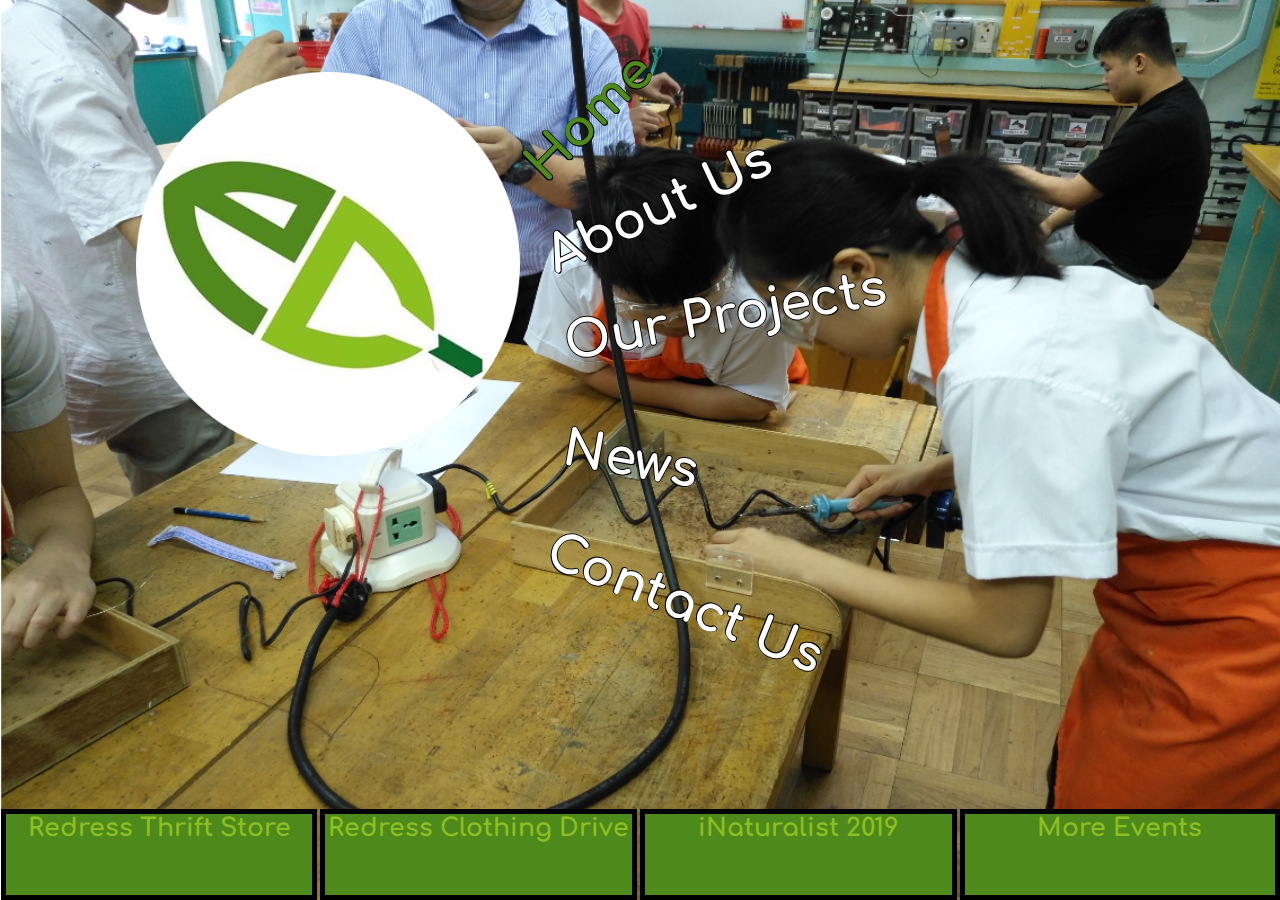
<file: index.html>
<!DOCTYPE html>
<html>
<head>
<link rel="stylesheet" type="text/css" href="style.css">
<script type="text/javascript" src="script.js"></script>
<link href="https://fonts.googleapis.com/css?family=Comfortaa&display=swap" rel="stylesheet">
</head>
<body onload="startSlideShow()">
<img id="enconLogo" src="pictures/encon logo.png">
<a href="index.html" class= "homePageText" id="home">Home</a><!--left: 40%; top: 10%; -->
<a href="aboutus.html" class= "homePageText" id="aboutus" onmouseover="changeColourAbout()" onmouseout="changeWhiteAbout()">About Us</a><!--left: 42%; top: 20%; -->
<a href="ourprojects.html" class= "homePageText" id="ourprojects" onmouseover="changeColourProjects()" onmouseout="changeWhiteProjects()">Our Projects</a><!--left: 44%; top: 32%; -->
<a href="news.html" class= "homePageText" id="news" onmouseover="changeColourNews()" onmouseout="changeWhiteNews()">News</a><!--left: 44%; top: 48%; -->
<a href="contactus.html" class= "homePageText" id="contactus" onmouseover="changeColourContact()" onmouseout="changeWhiteContact()">Contact Us</a><!--left: 42%; top: 64%; -->
<img id="backgroundHome" src="pictures/1.PNG">
<div>
<a href="event3.html" class= "homePageText eventText" id="event1">Redress Thrift Store</a></div>
<div>
<a href="event2.html" class= "homePageText eventText" id="event2">Redress Clothing Drive</a></div>
<div>
<a href="event1.html" class= "homePageText eventText" id="event3">iNaturalist 2019</a></div>
<div>
<a href="events.html" class= "homePageText eventText" id="moreevents">More Events</a></div>
</body>
</html>
</file>
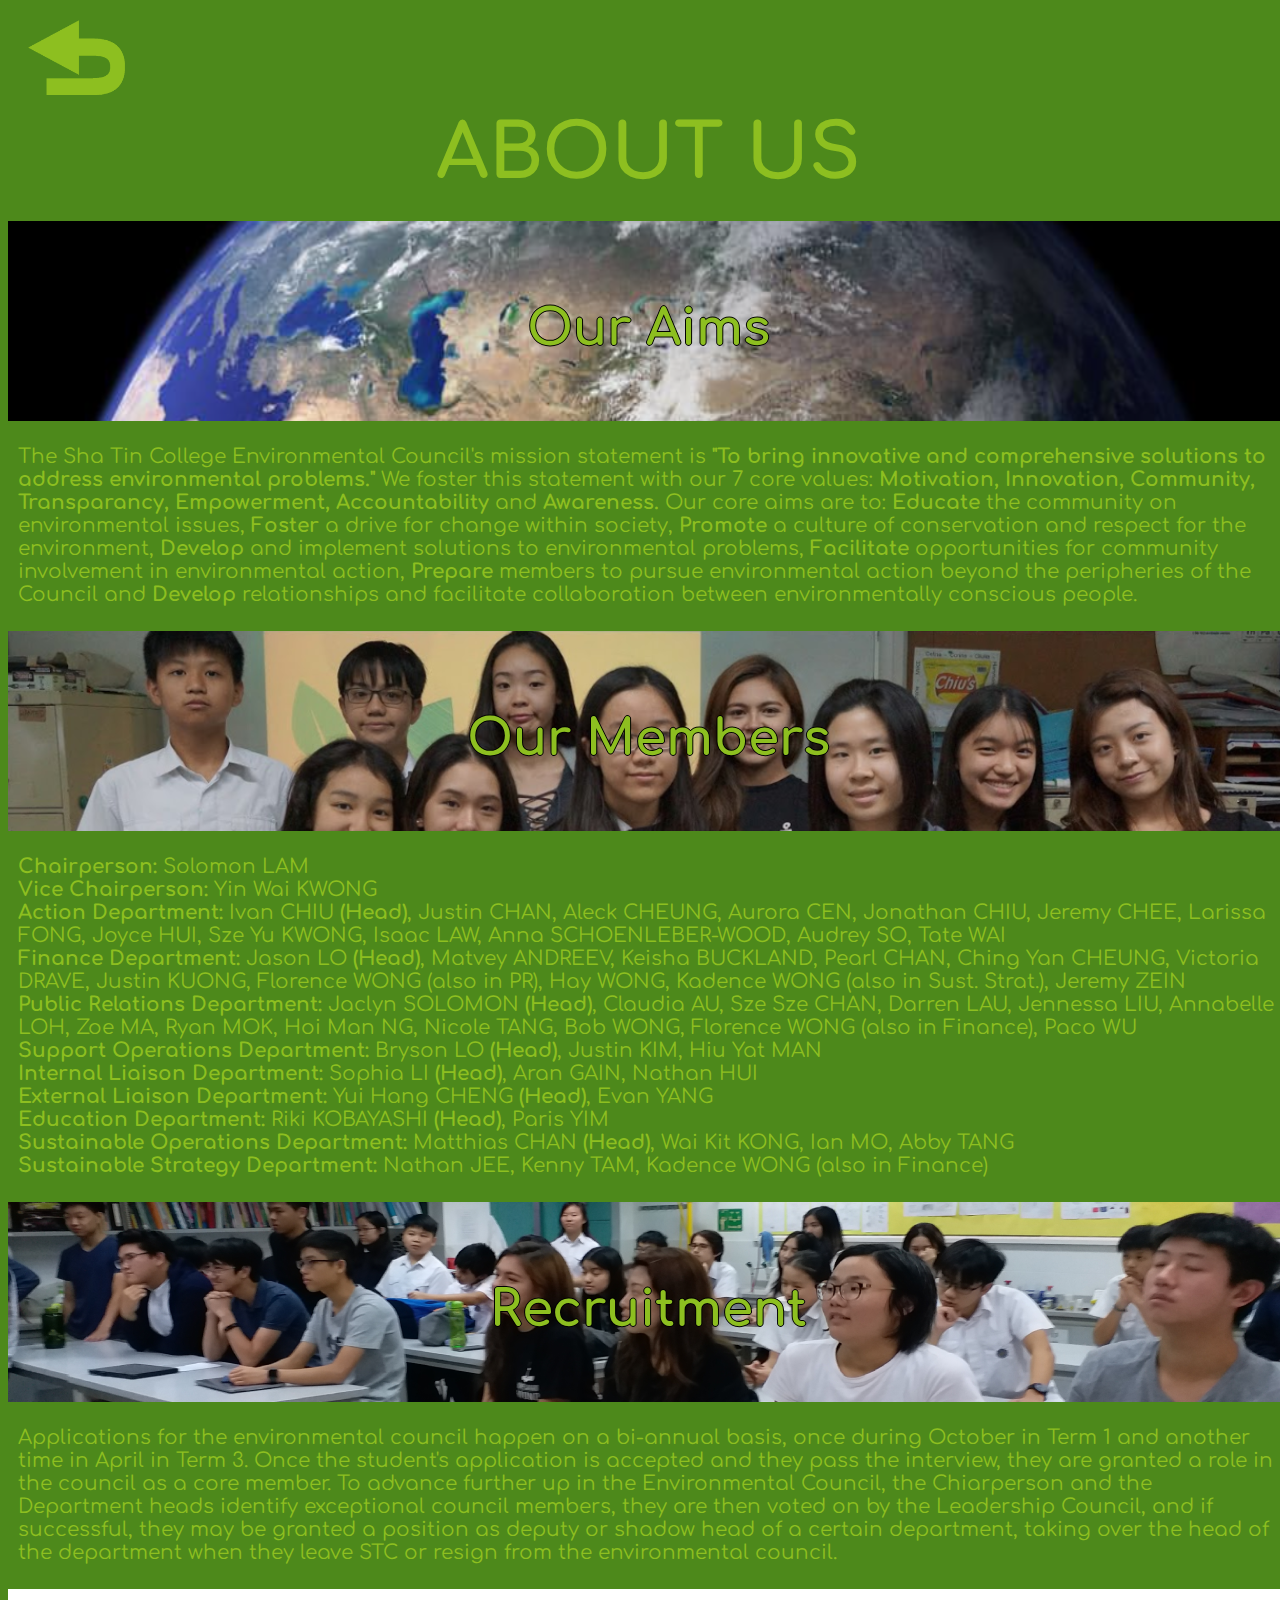
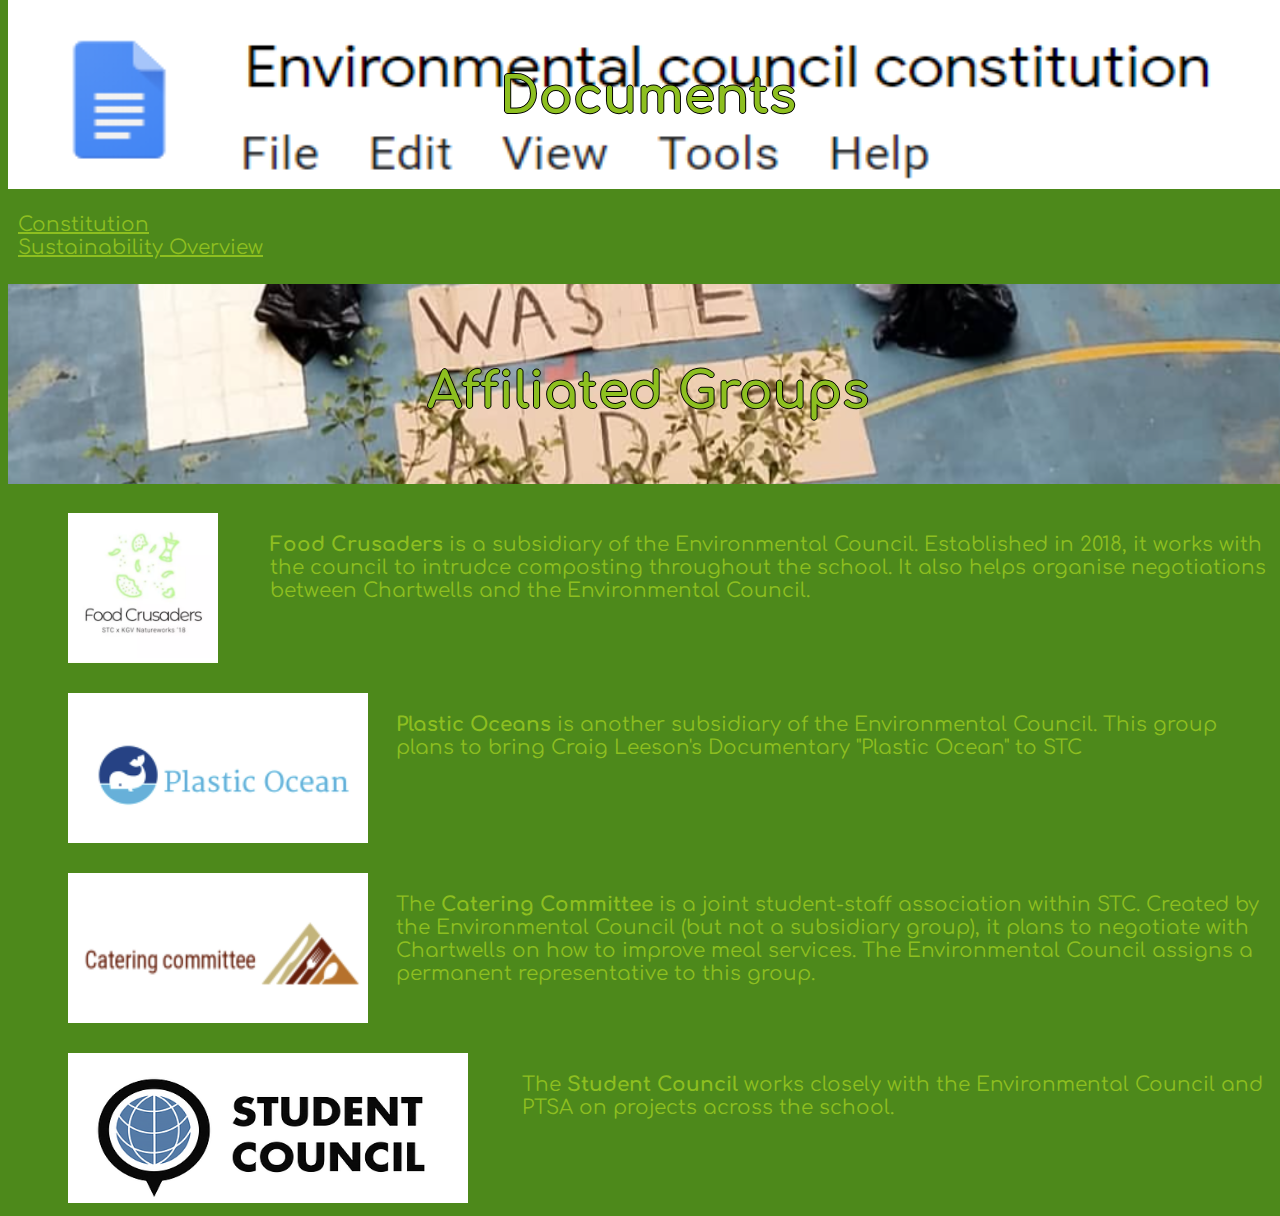
<file: aboutus.html>
<!DOCTYPE html>
<html>
<head>
<link rel="stylesheet" type="text/css" href="style.css">
<script type="text/javascript" src="script.js"></script>
<link href="https://fonts.googleapis.com/css?family=Comfortaa&display=swap" rel="stylesheet">
</head>
<body class="bodycontent">
<a href="index.html"><img src="pictures/back button.png" class="backbutton"></a>
<h2 id="aboutustitle">ABOUT US</h2>
<div class="subtopic">
<div class="longgrey">
<h2 class="subheading">Our Aims<h2>
</div>
<img class="topic-images" src="pictures/our aims.PNG">
<div class="paragraph">
<p>The Sha Tin College Environmental Council's mission statement is <span class="boldtext">"To bring innovative and comprehensive solutions to address 
environmental problems."</span> We foster this statement with our 7 core values: <span class="boldtext">Motivation, Innovation, Community, Transparancy, 
Empowerment, Accountability</span> and <span class="boldtext">Awareness.</span> Our core aims are to: <span class="boldtext">Educate</span> the community 
on environmental issues, <span class="boldtext">Foster</span> a drive for change within society, <span class="boldtext">Promote</span> a culture of 
conservation and respect for the environment, <span class="boldtext">Develop</span> and implement solutions to environmental problems, <span class=
"boldtext">Facilitate</span> opportunities for community involvement in environmental action, <span class="boldtext">Prepare</span> members to pursue 
environmental action beyond the peripheries of the Council and <span class="boldtext">Develop</span> relationships and facilitate collaboration between 
environmentally conscious people.</p>
</div>
</div>
<div class="subtopic">
<div class="longgrey">
<h2 class="subheading">Our Members<h2>
</div>
<img class="topic-images" src="pictures/our members.PNG">
<div class="paragraph">
<p><span class="boldtext">Chairperson: </span>Solomon LAM <br> <span class="boldtext">Vice Chairperson: </span>Yin Wai KWONG <br> 
<span class="boldtext">Action Department: </span>Ivan CHIU <span class="boldtext">(Head)</span>, Justin CHAN, Aleck CHEUNG, 
Aurora CEN, Jonathan CHIU, Jeremy CHEE, Larissa FONG, Joyce HUI, Sze Yu KWONG, Isaac LAW, Anna SCHOENLEBER-WOOD, Audrey SO, 
Tate WAI <br><span class="boldtext">Finance Department: </span>Jason LO <span class="boldtext">(Head)</span>, Matvey ANDREEV, 
Keisha BUCKLAND, Pearl CHAN, Ching Yan CHEUNG, Victoria DRAVE, Justin KUONG, Florence WONG (also in PR), Hay WONG, Kadence WONG 
(also in Sust. Strat.), Jeremy ZEIN <br><span class="boldtext">Public Relations Department: </span>Jaclyn SOLOMON <span class=
"boldtext">(Head)</span>, Claudia AU, Sze Sze CHAN, Darren LAU, Jennessa LIU, Annabelle LOH, Zoe MA, Ryan MOK, Hoi Man NG, Nicole 
TANG, Bob WONG, Florence WONG (also in Finance), Paco WU <br><span class="boldtext">Support Operations Department: </span>Bryson LO 
<span class="boldtext">(Head)</span>, Justin KIM, Hiu Yat MAN <br> <span class="boldtext">Internal Liaison Department: </span>Sophia 
LI <span class="boldtext">(Head)</span>, Aran GAIN, Nathan HUI<br><span class="boldtext">External Liaison Department: </span>Yui Hang 
CHENG <span class="boldtext">(Head)</span>, Evan YANG<br> <span class="boldtext">Education Department: </span>Riki KOBAYASHI <span 
class="boldtext">(Head)</span>, Paris YIM <br><span class="boldtext">Sustainable Operations Department: </span>Matthias CHAN <span 
class="boldtext">(Head)</span>, Wai Kit KONG, Ian MO, Abby TANG <br><span class="boldtext">Sustainable Strategy Department: 
</span>Nathan JEE, Kenny TAM, Kadence WONG (also in Finance)</p>
</div>
</div>
<div class="subtopic">
<div class="longgrey">
<h2 class="subheading">Recruitment<h2>
</div>
<img class="topic-images" src="pictures/recruitment.PNG">
<div class="paragraph">
<p>Applications for the environmental council happen on a bi-annual basis, once during October in Term 1 and another time in 
April in Term 3. Once the student's application is accepted and they pass the interview, they are granted a role in the council 
as a core member. To advance further up in the Environmental Council, the Chiarperson and the Department heads identify exceptional 
council members, they are then voted on by the Leadership Council, and if successful, they may be granted a position as deputy or 
shadow head of a certain department, taking over the head of the department when they leave STC or resign from the environmental council.</p>
</div>
</div>
<div class="subtopic">
<div class="longgrey">
<h2 class="subheading">Documents<h2>
</div>
<img class="topic-images" src="pictures/documents.PNG">
<div class="paragraph">
<p><a class="documents" href="https://docs.google.com/document/d/1_l8U1EK9hC_LSMe2QvgYOml_RHN1maYr6Y65cwncTGA/edit?usp=sharing">
Constitution</a> <br><a class="documents" href="https://docs.google.com/document/d/1ug52jFMkjduqkv61yTWIULSNzvJX1t6smZjAti8_5iE/edit?usp=sharing">
Sustainability Overview</a></p>
</div>
</div>
</div>
</div>
<div class="subtopic">
<div class="longgrey">
<h2 class="subheading">Affiliated Groups<h2>
</div>
<img class="topic-images" src="pictures/affiliated groups.PNG">
<div class="paragraph">
<div class="affgroup">
<p id="fctext"><span class="boldtext">Food Crusaders</span> is a subsidiary of the Environmental Council. Established in 2018, it works with the 
council to intrudce composting throughout the school. It also helps organise negotiations between Chartwells and the Environmental Council.</p>
<img id="foodcrusaders" src="pictures/food crusaders.PNG"/>
</div>
<div class="affgroup">
<p id="potext"><span class="boldtext">Plastic Oceans</span> is another subsidiary of the Environmental Council. This group plans to bring Craig
Leeson's Documentary "Plastic Ocean" to STC</p>
<img id="plasticocean" src="pictures/plastic ocean.PNG"/>
</div>
<div class="affgroup">
<p id="cctext">The <span class="boldtext">Catering Committee</span> is a joint student-staff association within STC. Created by the Environmental 
Council (but not a subsidiary group), it plans to negotiate with Chartwells on how to improve meal services. The Environmental Council assigns a 
permanent representative to this group.</p>
<img id="cateringcommittee" src="pictures/catering committee.PNG"/>
</div>
<div class="affgroup">
<p id="sctext">The <span class="boldtext">Student Council</span> works closely with the Environmental Council and PTSA on projects across the school.</p>
<img id="studentcouncil" src="pictures/student council.PNG"/>
</div>
</div>
</div>
</body>
</html>
</file>
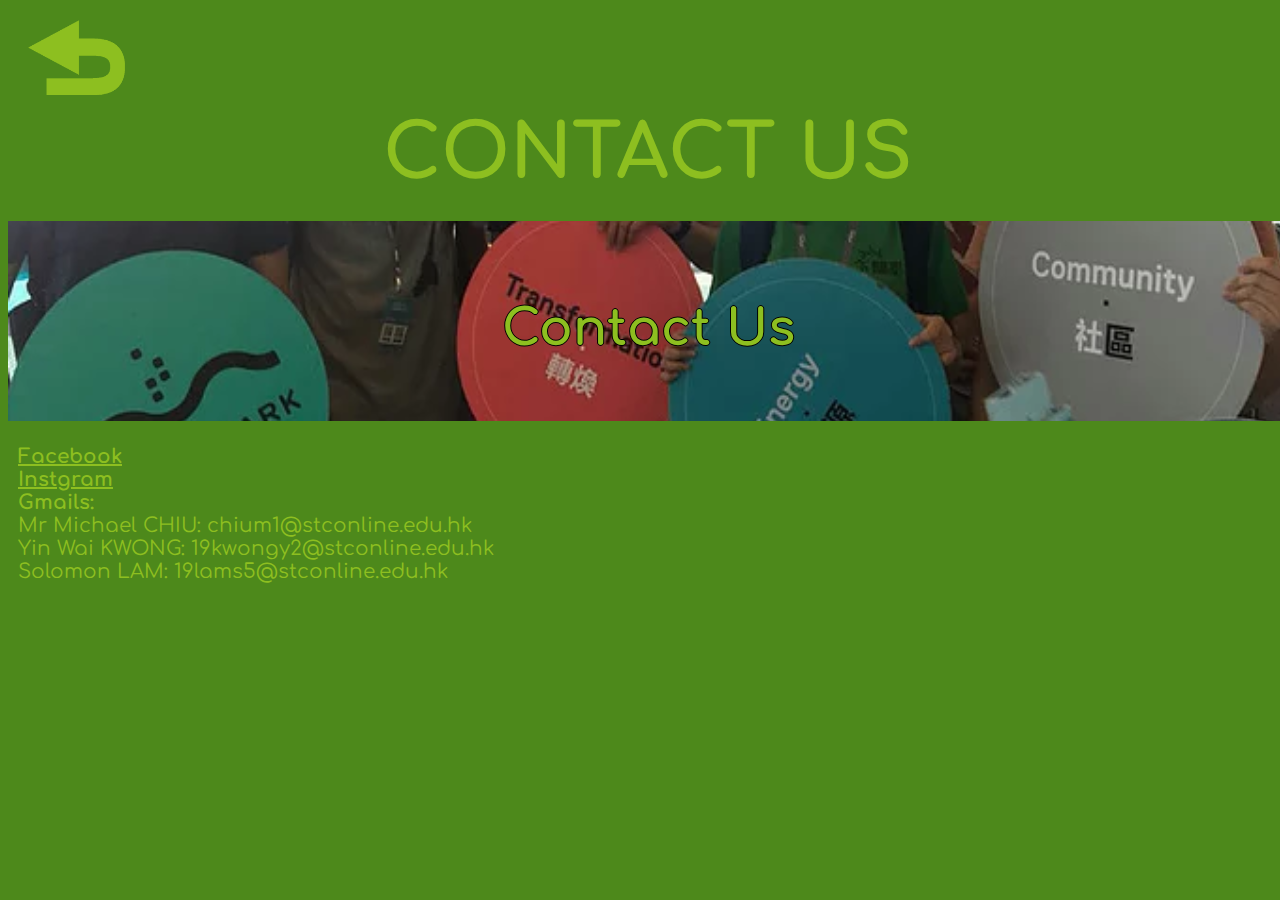
<file: contactus.html>
<!DOCTYPE html>
<html>
<head>
<link rel="stylesheet" type="text/css" href="style.css">
<script type="text/javascript" src="script.js"></script>
<link href="https://fonts.googleapis.com/css?family=Comfortaa&display=swap" rel="stylesheet">
</head>
<body class="bodycontent">
<a href="index.html"><img src="pictures/back button.png" class="backbutton"></a>
<h2 id="aboutustitle">CONTACT US</h2>
<div class="subtopic">
<div class="longgrey">
<h2 class="subheading">Contact Us<h2>
</div>
<img class="topic-images" src="pictures/contact us.PNG">
<div class="paragraph">
<p><span class="boldtext"><a class="documents" href="https://www.facebook.com/stcenvironmentalcouncil/">
Facebook</a><br><a class="documents" href="https://www.instagram.com/stcenvironmentalcouncil/?hl=en">
Instgram</a><br>Gmails:</span><br>Mr Michael CHIU: chium1@stconline.edu.hk <br> Yin Wai KWONG: 
19kwongy2@stconline.edu.hk <br> Solomon LAM: 19lams5@stconline.edu.hk </p>
</div>
</div>
</body>
</html>
</file>
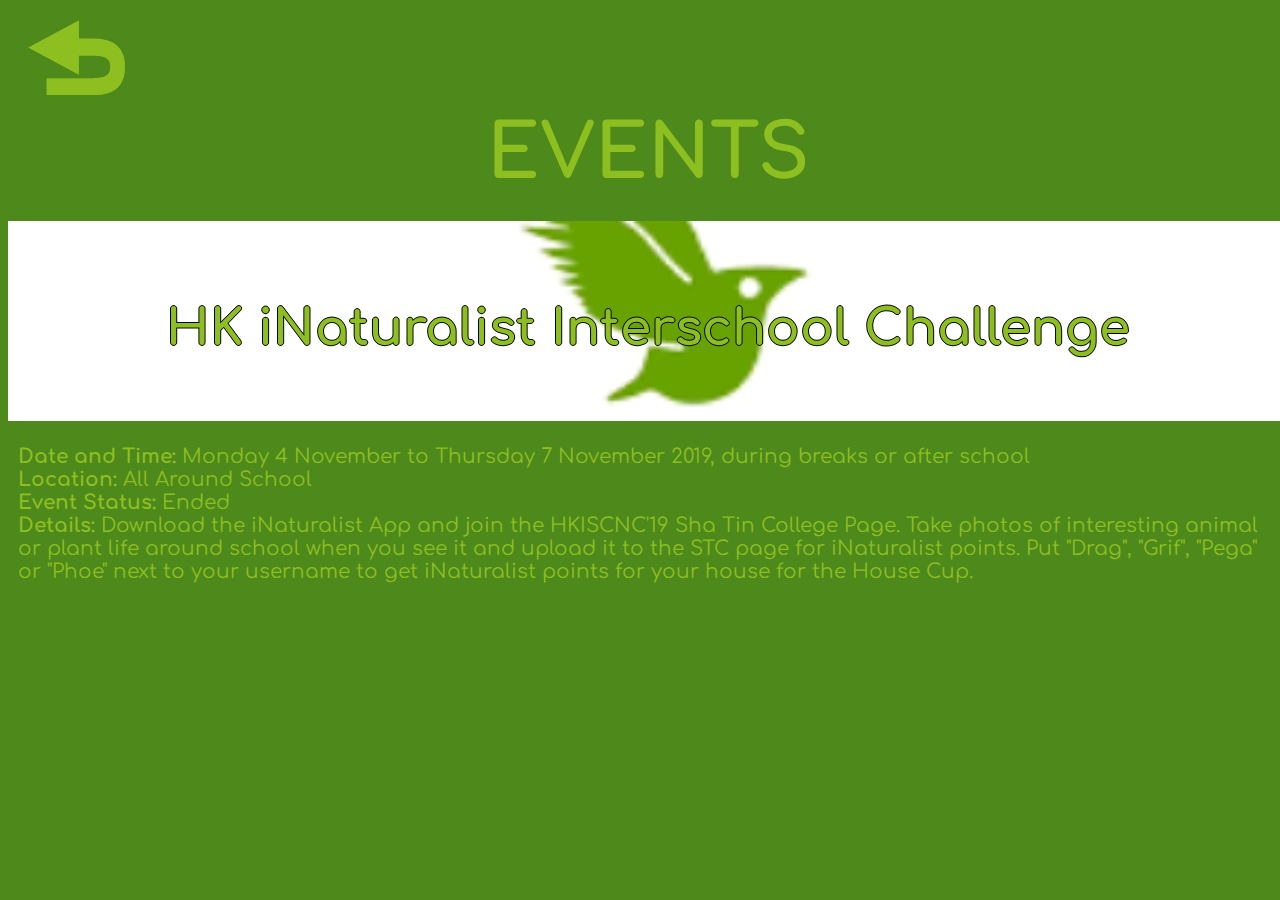
<file: event1.html>
<!DOCTYPE html>
<html>
<head>
<link rel="stylesheet" type="text/css" href="style.css">
<script type="text/javascript" src="script.js"></script>
<link href="https://fonts.googleapis.com/css?family=Comfortaa&display=swap" rel="stylesheet">
</head>
<body class="bodycontent">
<a href="events.html"><img src="pictures/back button.png" class="backbutton"></a>
<h2 id="aboutustitle">EVENTS</h2>
<div class="subtopic">
<div class="longgrey">
<h2 class="subheading">HK iNaturalist Interschool Challenge<h2>
</div>
<img class="topic-images" src="pictures/inaturalist header.PNG">
<div class="paragraph">
<p><span class="boldtext">Date and Time:</span> Monday 4 November to Thursday 7 November 2019, during breaks or after school<br>
<span class="boldtext">Location:</span> All Around School<br>
<span class="boldtext">Event Status:</span> Ended<br>
<span class="boldtext">Details:</span> Download the iNaturalist App and join the HKISCNC'19 Sha Tin College Page. Take photos of interesting animal 
or plant life around school when you see it and upload it to the STC page for iNaturalist points. Put "Drag", "Grif", "Pega" or "Phoe" next to your 
username to get iNaturalist points for your house for the House Cup.</p>
</div>
</div>
</body>
</html>
</file>
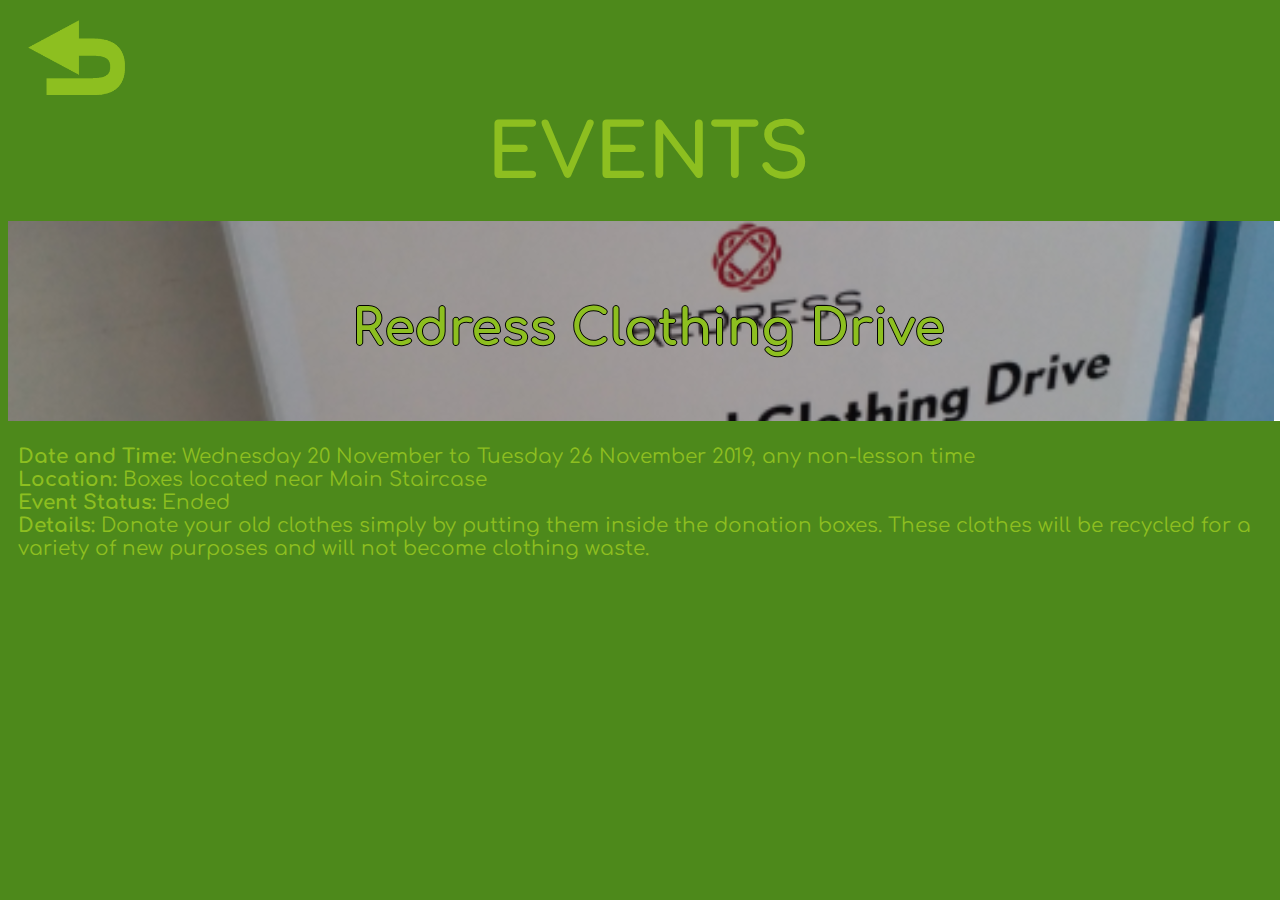
<file: event2.html>
<!DOCTYPE html>
<html>
<head>
<link rel="stylesheet" type="text/css" href="style.css">
<script type="text/javascript" src="script.js"></script>
<link href="https://fonts.googleapis.com/css?family=Comfortaa&display=swap" rel="stylesheet">
</head>
<body class="bodycontent">
<a href="events.html"><img src="pictures/back button.png" class="backbutton"></a>
<h2 id="aboutustitle">EVENTS</h2>
<div class="subtopic">
<div class="longgrey">
<h2 class="subheading">Redress Clothing Drive<h2>
</div>
<img class="topic-images" src="pictures/redress header.PNG">
<div class="paragraph">
<p><span class="boldtext">Date and Time:</span> Wednesday 20 November to Tuesday 26 November 2019, any non-lesson time<br>
<span class="boldtext">Location:</span> Boxes located near Main Staircase<br>
<span class="boldtext">Event Status:</span> Ended<br>
<span class="boldtext">Details:</span> Donate your old clothes simply by putting them inside the donation boxes. These clothes will be recycled for 
a variety of new purposes and will not become clothing waste.</p>
</div>
</div>
</body>
</html>
</file>
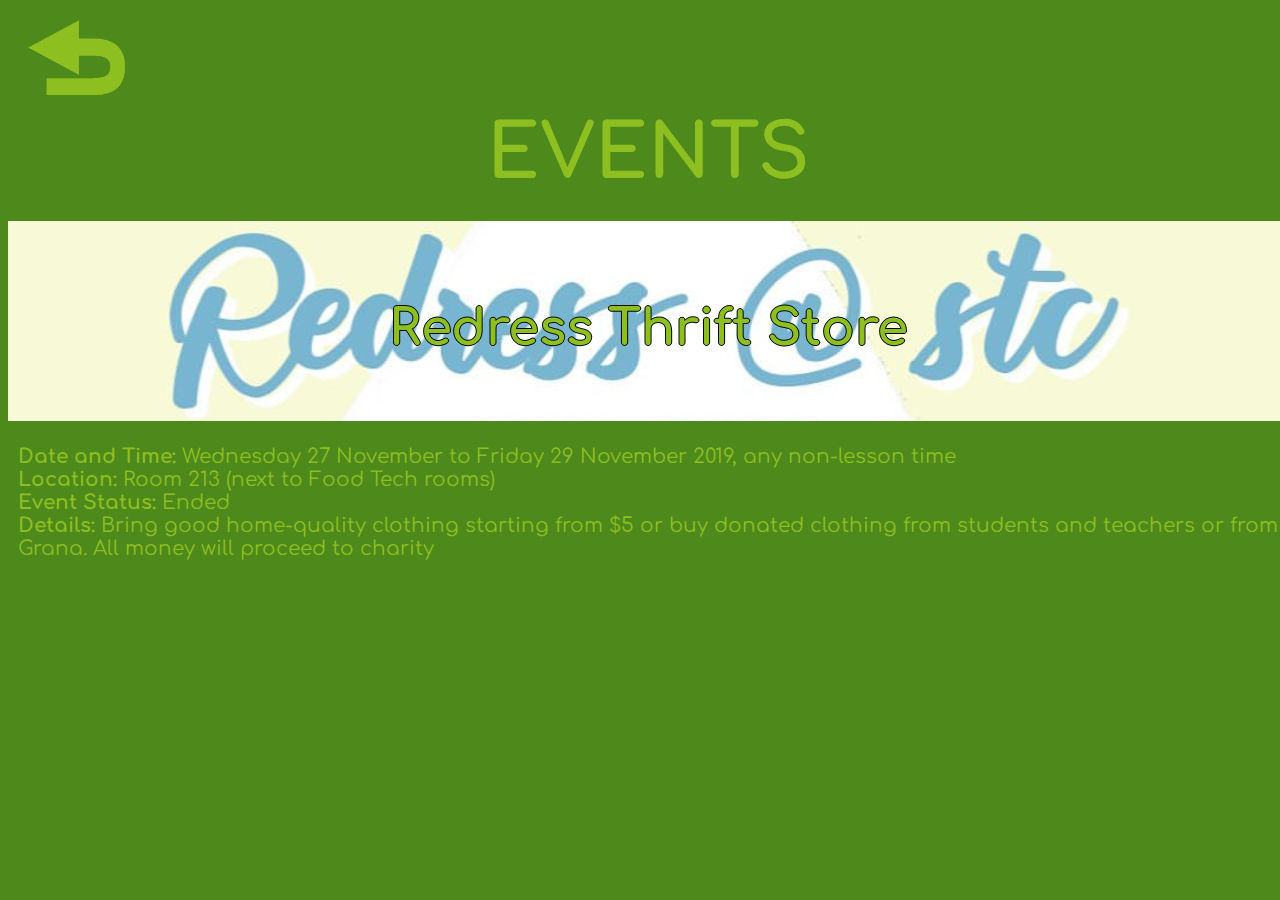
<file: event3.html>
<!DOCTYPE html>
<html>
<head>
<link rel="stylesheet" type="text/css" href="style.css">
<script type="text/javascript" src="script.js"></script>
<link href="https://fonts.googleapis.com/css?family=Comfortaa&display=swap" rel="stylesheet">
</head>
<body class="bodycontent">
<a href="events.html"><img src="pictures/back button.png" class="backbutton"></a>
<h2 id="aboutustitle">EVENTS</h2>
<div class="subtopic">
<div class="longgrey">
<h2 class="subheading">Redress Thrift Store<h2>
</div>
<img class="topic-images" src="pictures/thrift store header.PNG">
<div class="paragraph">
<p><span class="boldtext">Date and Time:</span> Wednesday 27 November to Friday 29 November 2019, any non-lesson time<br>
<span class="boldtext">Location:</span> Room 213 (next to Food Tech rooms)<br>
<span class="boldtext">Event Status:</span> Ended<br>
<span class="boldtext">Details:</span> Bring good home-quality clothing starting from $5 or buy donated clothing from students 
and teachers or from Grana. All money will proceed to charity</p>
</div>
</div>
</body>
</html>
</file>
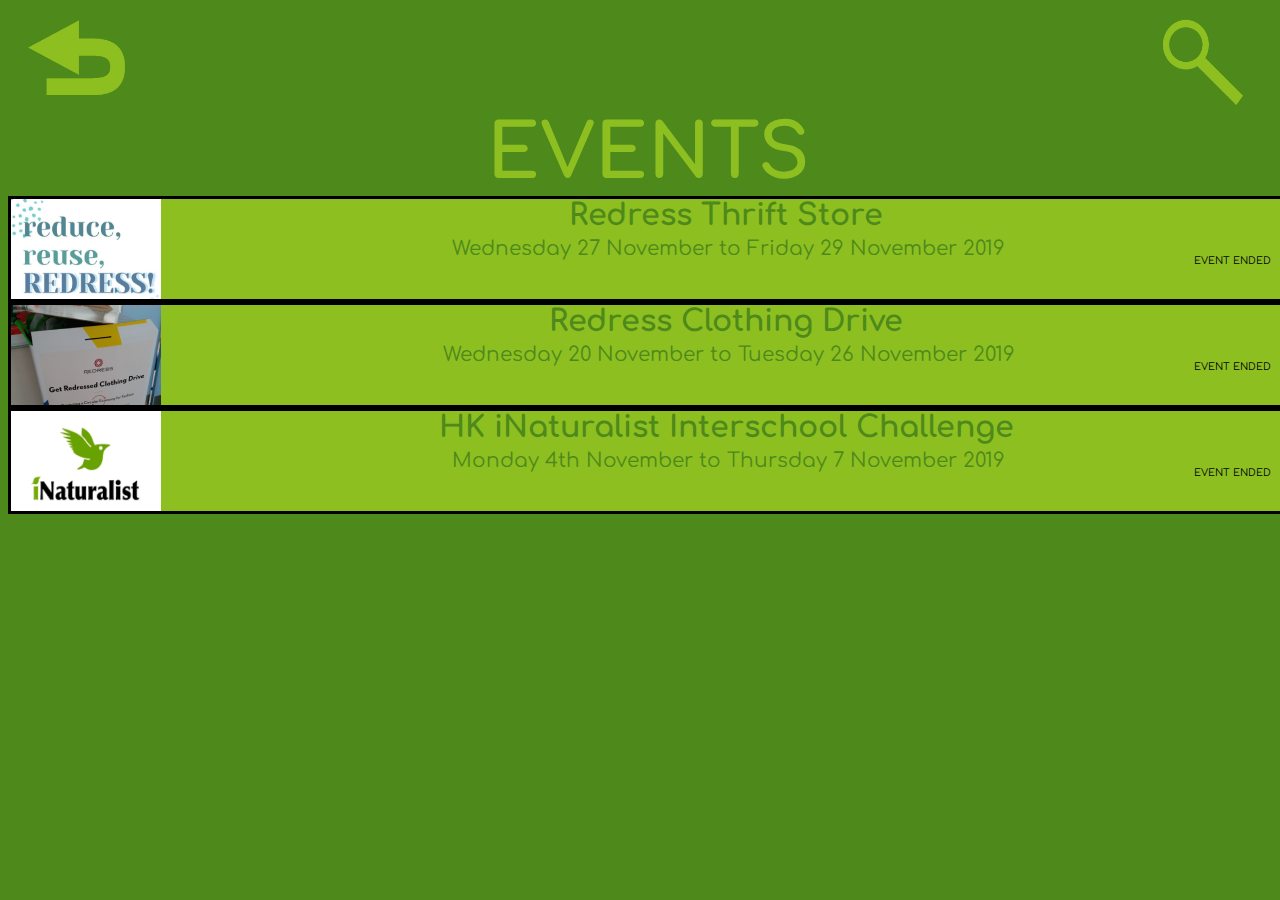
<file: events.html>
<!DOCTYPE html>
<html>
<head>
<link rel="stylesheet" type="text/css" href="style.css">
<script type="text/javascript" src="script.js"></script>
<link href="https://fonts.googleapis.com/css?family=Comfortaa&display=swap" rel="stylesheet">
<script src="https://ajax.googleapis.com/ajax/libs/jquery/3.4.1/jquery.min.js"></script>
<script>
$(document).ready(function(){
  $("#myInputEvents").on("keyup", function() {
    var value = $(this).val().toLowerCase();
    $("#myDIV div").filter(function() {
      $(this).toggle($(this).text().toLowerCase().indexOf(value) > -1)
    });
  });
});
</script>
</head>
<body class="bodycontent" onload="wordswitchEvents()">
<a href="index.html"><img src="pictures/back button.png" class="backbutton"></a>
<button onclick="searchfieldEvents()" class="searchsquare"><img src="pictures/search button.png" class="searchbutton"></button>
<input id="myInputEvents" type="text" placeholder="Search for Event...">
<h2 id="aboutustitle">EVENTS</h2>
<div id="myDIV">
<a href="event3.html" class="linknews">
<div class="newsfront">
<img class="newsthumbnail" src="pictures/thrift store thumbnail.PNG"/>
<h4 class="headline">Redress Thrift Store</h4>
<p class="subheadline eventsub">Wednesday 27 November to Friday 29 November 2019</p>
<p class="date">EVENT ENDED</p>
</div>
</a>
<a href="event2.html" class="linknews">
<div class="newsfront">
<img class="newsthumbnail" src="pictures/redress thumbnail.PNG"/>
<h4 class="headline">Redress Clothing Drive</h4>
<p class="subheadline eventsub">Wednesday 20 November to Tuesday 26 November 2019</p>
<p class="date">EVENT ENDED</p>
</div>
</a>
<a href="event1.html" class="linknews">
<div class="newsfront">
<img class="newsthumbnail" src="pictures/inaturalist thumbnail.PNG"/>
<h4 class="headline">HK iNaturalist Interschool Challenge</h4>
<p class="subheadline eventsub">Monday 4th November to Thursday 7 November 2019</p>
<p class="date">EVENT ENDED</p>
</div>
</a>
</div>
</body>
</html>
</file>
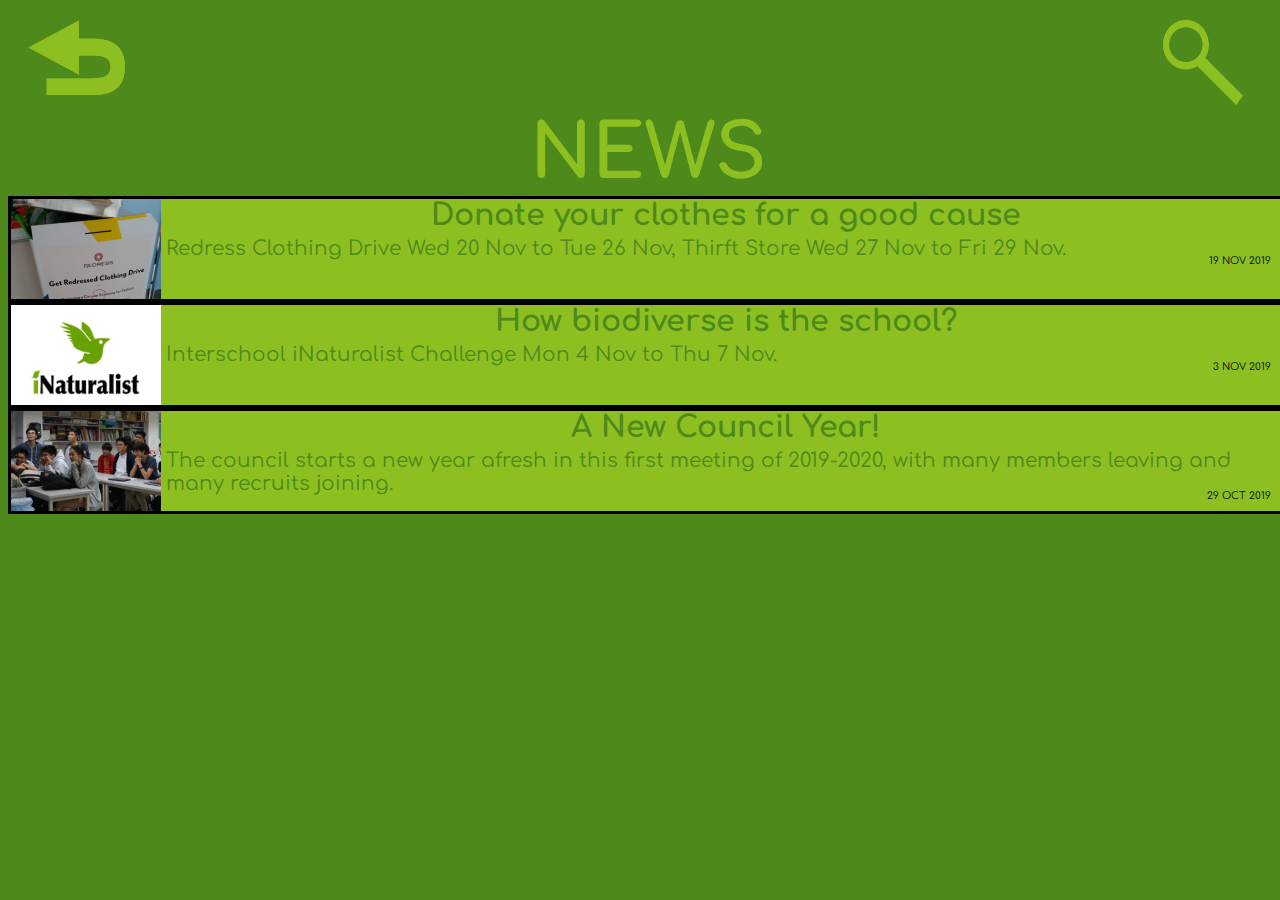
<file: news.html>
<!DOCTYPE html>
<html>
<head>
<link rel="stylesheet" type="text/css" href="style.css">
<script type="text/javascript" src="script.js"></script>
<link href="https://fonts.googleapis.com/css?family=Comfortaa&display=swap" rel="stylesheet">
<script src="https://ajax.googleapis.com/ajax/libs/jquery/3.4.1/jquery.min.js"></script>
<script>
$(document).ready(function(){
  $("#myInputNews").on("keyup", function() {
    var value = $(this).val().toLowerCase();
    $("#myDIV div").filter(function() {
      $(this).toggle($(this).text().toLowerCase().indexOf(value) > -1)
    });
  });
});
</script>
</head>
<body class="bodycontent" onload="wordswitchNews()">
<a href="index.html"><img src="pictures/back button.png" class="backbutton"></a>
<button onclick="searchfieldNews()" class="searchsquare"><img src="pictures/search button.png" class="searchbutton"></button>
<input id="myInputNews" type="text" placeholder="Search for News...">
<h2 id="aboutustitle">NEWS</h2>
<div id="myDIV">
<a href="news3.html" class="linknews">
<div class="newsfront">
<img class="newsthumbnail" src="pictures/redress thumbnail.PNG"/>
<h4 class="headline">Donate your clothes for a good cause</h4>
<p class="subheadline">Redress Clothing Drive Wed 20 Nov to Tue 26 Nov, Thirft Store Wed 27 Nov to Fri 29 Nov.</p>
<p class="date">19 NOV 2019</p>
</div>
</a>
<a href="news2.html" class="linknews">
<div class="newsfront">
<img class="newsthumbnail" src="pictures/inaturalist thumbnail.PNG"/>
<h4 class="headline">How biodiverse is the school?</h4>
<p class="subheadline">Interschool iNaturalist Challenge Mon 4 Nov to Thu 7 Nov.</p>
<p class="date">3 NOV 2019</p>
</div>
</a>
<a href="news1.html" class="linknews">
<div class="newsfront">
<img class="newsthumbnail" src="pictures/29-10-2019 meeting thumbnail.PNG"/>
<h4 class="headline">A New Council Year!</h4>
<p class="subheadline">The council starts a new year afresh in this first meeting of 2019-2020, with many members leaving and many 
recruits joining.</p>
<p class="date">29 OCT 2019</p>
</div>
</a>
</div>
</body>
</html>
</file>
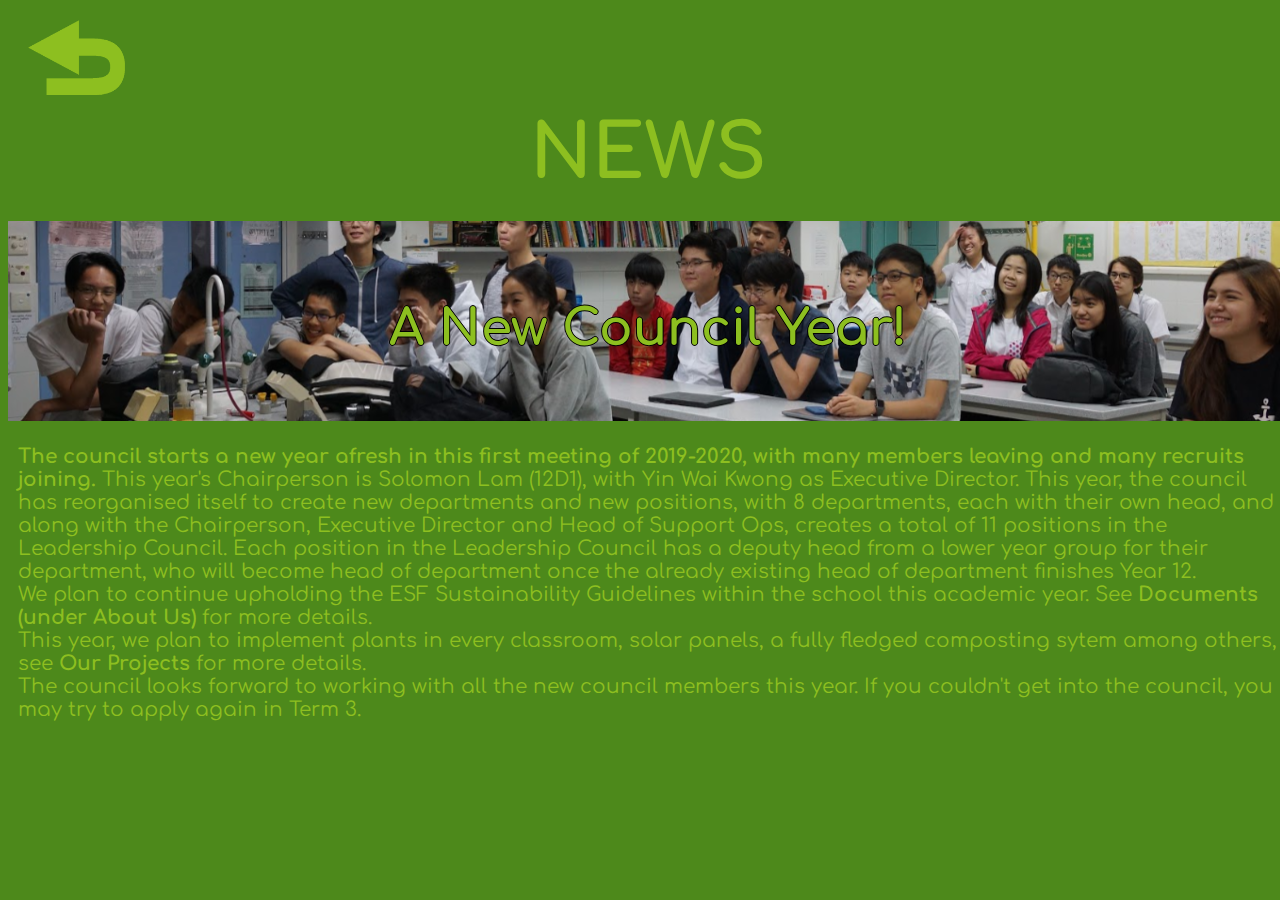
<file: news1.html>
<!DOCTYPE html>
<html>
<head>
<link rel="stylesheet" type="text/css" href="style.css">
<script type="text/javascript" src="script.js"></script>
<link href="https://fonts.googleapis.com/css?family=Comfortaa&display=swap" rel="stylesheet">
</head>
<body class="bodycontent">
<a href="news.html"><img src="pictures/back button.png" class="backbutton"></a>
<h2 id="aboutustitle">NEWS</h2>
<div class="subtopic">
<div class="longgrey">
<h2 class="subheading">A New Council Year!<h2>
</div>
<img class="topic-images" src="pictures/29-10-2019 meeting header.PNG">
<div class="paragraph">
<p><span class="boldtext">The council starts a new year afresh in this first meeting of 2019-2020, with many members leaving and many 
recruits joining.</span> This year's Chairperson is Solomon Lam (12D1), with Yin Wai Kwong as Executive Director. This year, the council 
has reorganised itself to create new departments and new positions, with 8 departments, each with their own head, and along with the 
Chairperson, Executive Director and Head of Support Ops, creates a total of 11 positions in the Leadership Council. Each position in the 
Leadership Council has a deputy head from a lower year group for their department, who will become head of department once the already 
existing head of department finishes Year 12. <br> We plan to continue upholding the ESF Sustainability Guidelines within the school 
this academic year. See <span class="boldtext">Documents (under About Us)</span> for more details. <br> This year, we plan to implement 
plants in every classroom, solar panels, a fully fledged composting sytem among others, see <span class="boldtext">Our Projects </span>
for more details. <br>The council looks forward to working with all the new council members this year. If you couldn't get into the 
council, you may try to apply again in Term 3.</p>
</div>
</div>
</body>
</html>
</file>
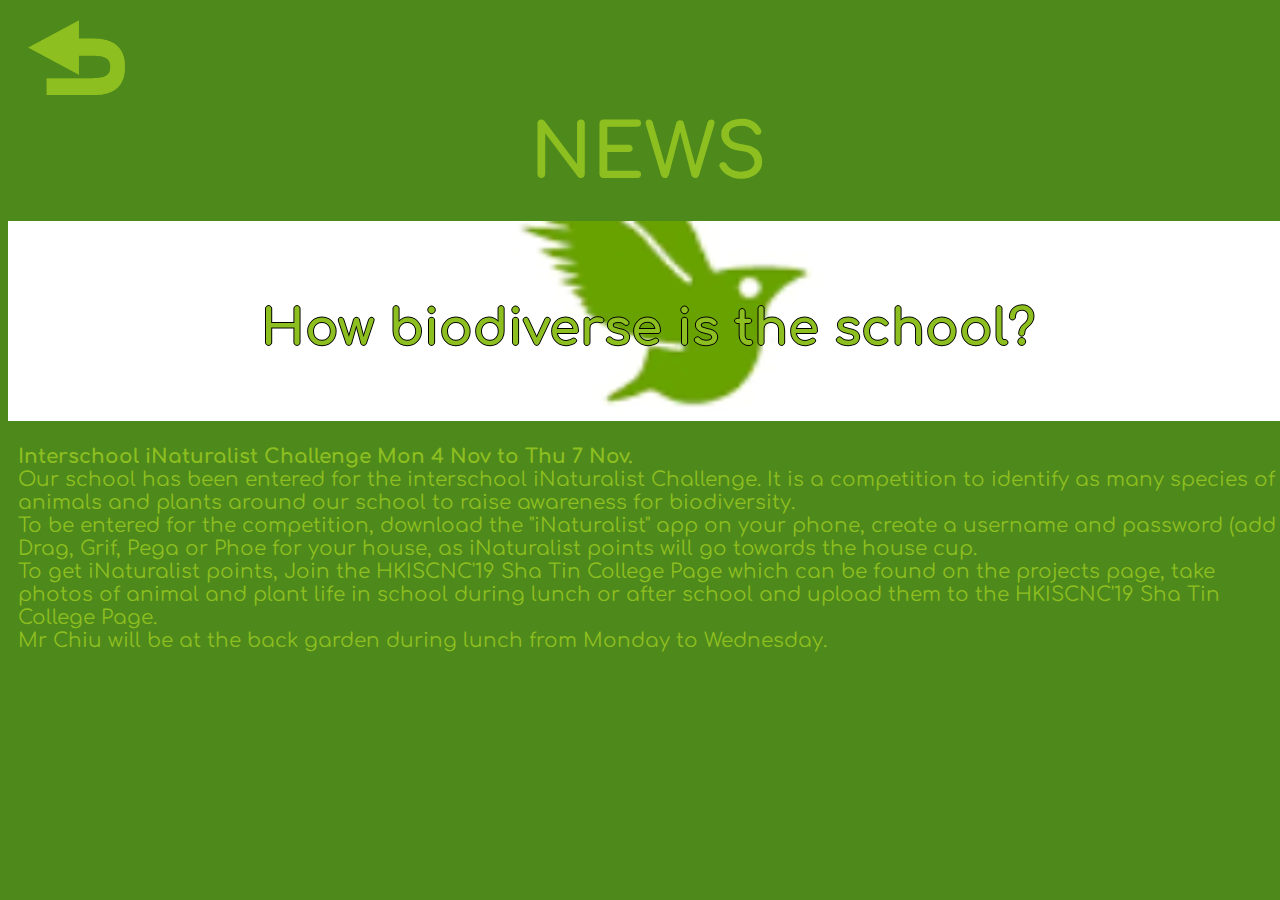
<file: news2.html>
<!DOCTYPE html>
<html>
<head>
<link rel="stylesheet" type="text/css" href="style.css">
<script type="text/javascript" src="script.js"></script>
<link href="https://fonts.googleapis.com/css?family=Comfortaa&display=swap" rel="stylesheet">
</head>
<body class="bodycontent">
<a href="news.html"><img src="pictures/back button.png" class="backbutton"></a>
<h2 id="aboutustitle">NEWS</h2>
<div class="subtopic">
<div class="longgrey">
<h2 class="subheading">How biodiverse is the school?<h2>
</div>
<img class="topic-images" src="pictures/inaturalist header.PNG">
<div class="paragraph">
<p><span class="boldtext">Interschool iNaturalist Challenge Mon 4 Nov to Thu 7 Nov.</span><br>Our school has been entered for the interschool 
iNaturalist Challenge. It is a competition to identify as many species of animals and plants around our school to raise awareness 
for biodiversity. <br>To be entered for the competition, download the "iNaturalist" app on your phone, create a username and password 
(add Drag, Grif, Pega or Phoe for your house, as iNaturalist points will go towards the house cup. <br> To get iNaturalist points, Join the 
HKISCNC'19 Sha Tin College Page which can be found on the projects page, take photos of animal and plant life in school during lunch or after 
school and upload them to the HKISCNC'19 Sha Tin College Page. <br> Mr Chiu will be at the back garden during lunch from Monday to Wednesday.</p>
</div>
</div>
</body>
</html>
</file>
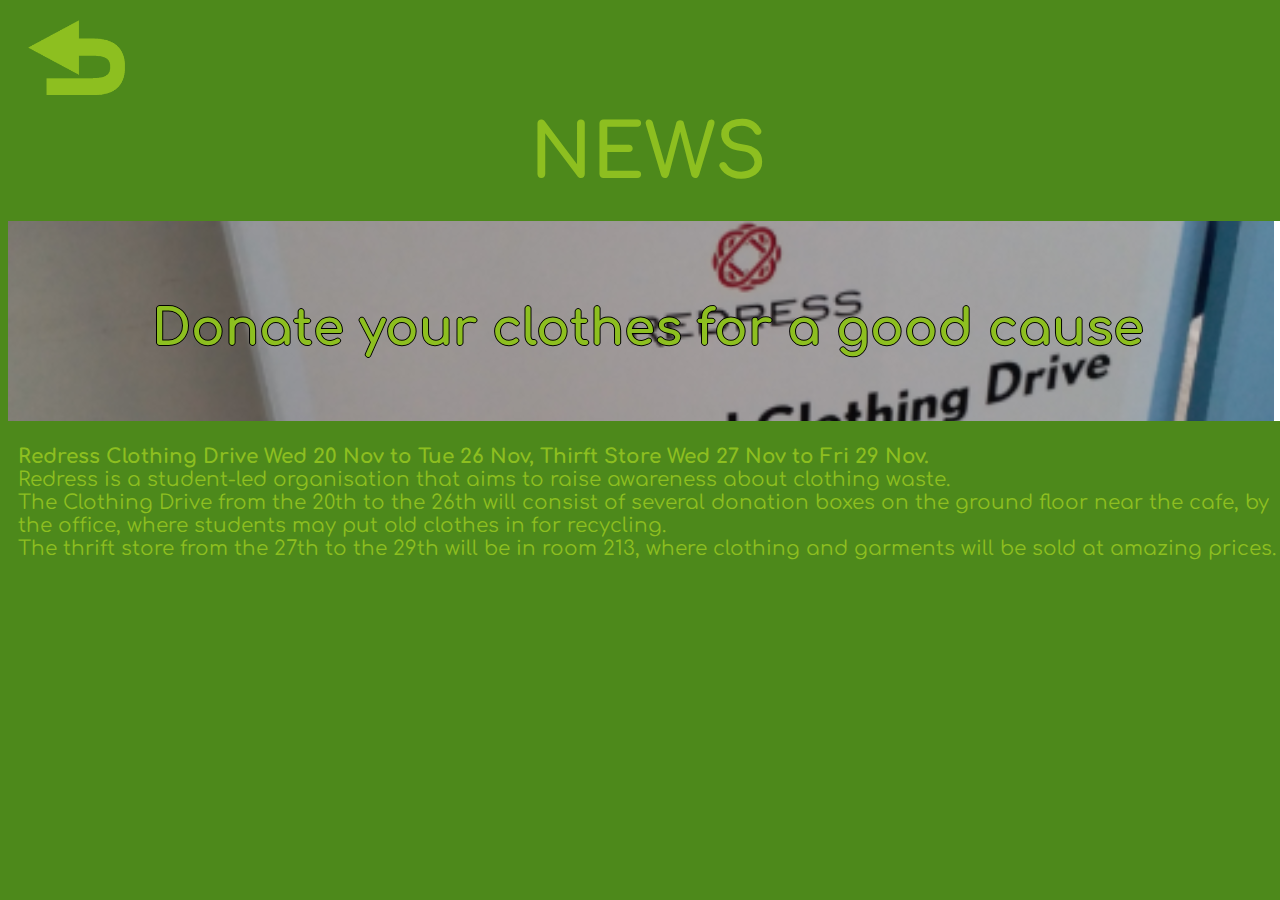
<file: news3.html>
<!DOCTYPE html>
<html>
<head>
<link rel="stylesheet" type="text/css" href="style.css">
<script type="text/javascript" src="script.js"></script>
<link href="https://fonts.googleapis.com/css?family=Comfortaa&display=swap" rel="stylesheet">
</head>
<body class="bodycontent">
<a href="news.html"><img src="pictures/back button.png" class="backbutton"></a>
<h2 id="aboutustitle">NEWS</h2>
<div class="subtopic">
<div class="longgrey">
<h2 class="subheading">Donate your clothes for a good cause<h2>
</div>
<img class="topic-images" src="pictures/redress header.PNG">
<div class="paragraph">
<p><span class="boldtext">Redress Clothing Drive Wed 20 Nov to Tue 26 Nov, Thirft Store Wed 27 Nov to Fri 29 Nov. </span><br>Redress is a 
student-led organisation that aims to raise awareness about clothing waste. <br>The Clothing Drive from the 20th to the 26th will consist of 
several donation boxes on the ground floor near the cafe, by the office, where students may put old clothes in for recycling. <br> The thrift 
store from the 27th to the 29th will be in room 213, where clothing and garments will be sold at amazing prices.</p>
</div>
</div>
</body>
</html>
</file>
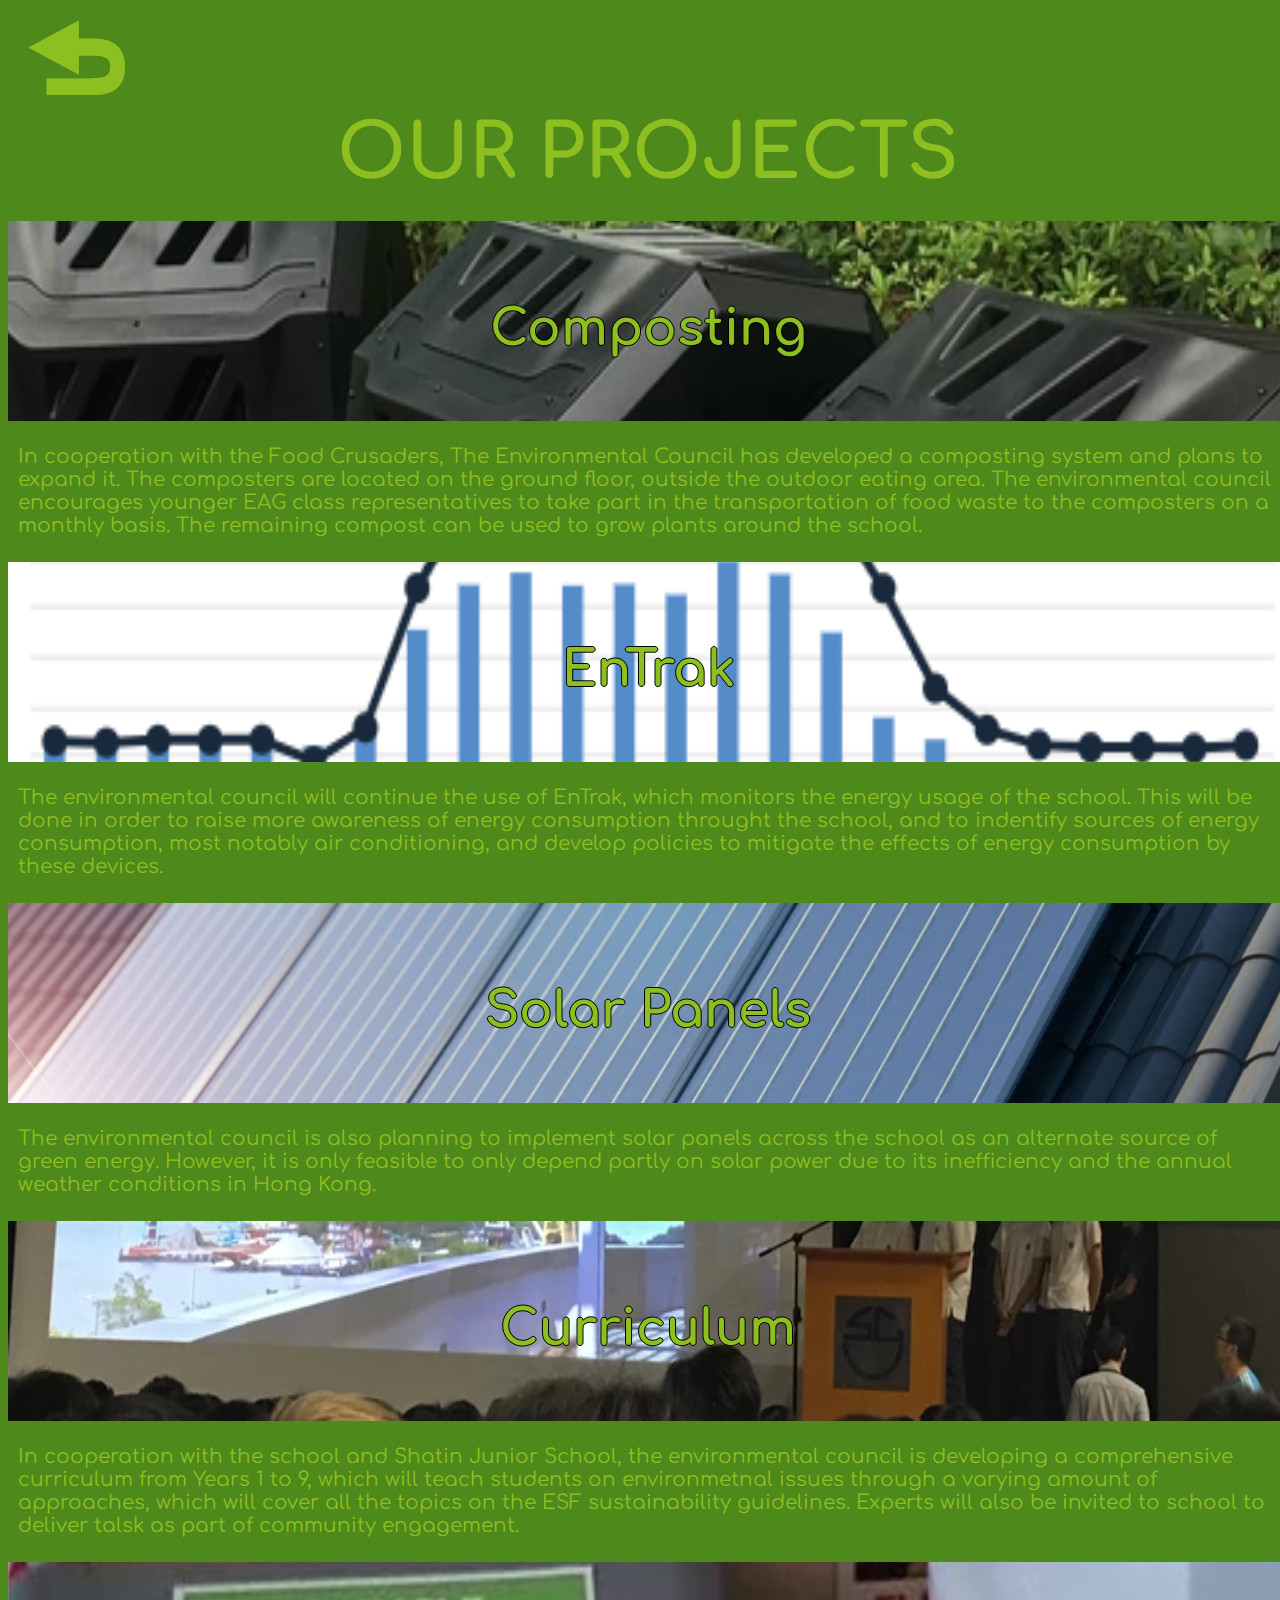
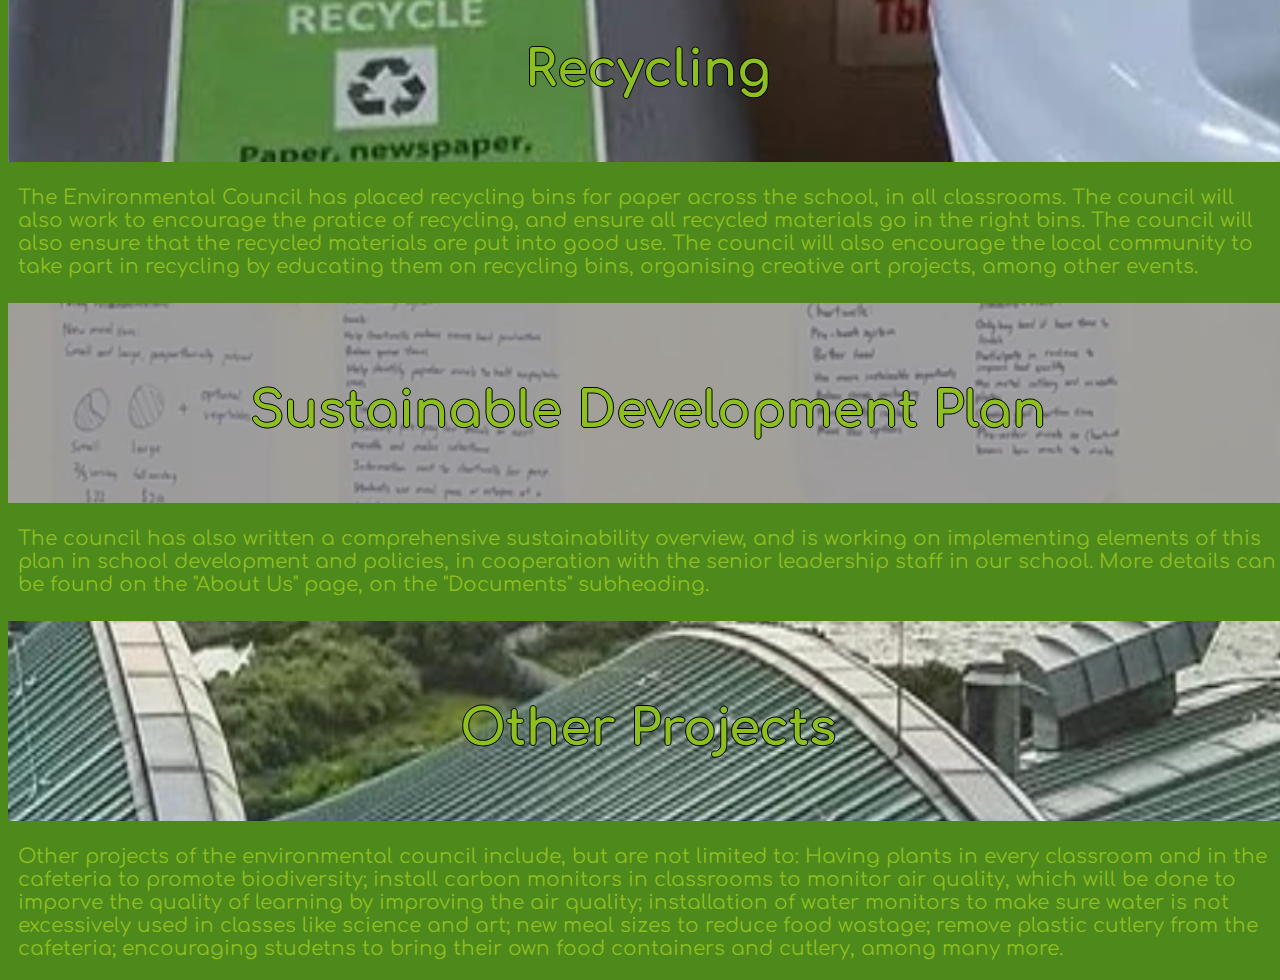
<file: ourprojects.html>
<!DOCTYPE html>
<html>
<head>
<link rel="stylesheet" type="text/css" href="style.css">
<script type="text/javascript" src="script.js"></script>
<link href="https://fonts.googleapis.com/css?family=Comfortaa&display=swap" rel="stylesheet">
</head>
<body class="bodycontent">
<a href="index.html"><img src="pictures/back button.png" class="backbutton"></a>
<h2 id="aboutustitle">OUR PROJECTS</h2>
<div class="subtopic">
<div class="longgrey">
<h2 class="subheading">Composting<h2>
</div>
<img class="topic-images" src="pictures/composting.PNG">
<div class="paragraph">
<p>In cooperation with the Food Crusaders, The Environmental Council has developed a composting system and plans to expand it. The 
composters are located on the ground floor, outside the outdoor eating area. The environmental council encourages younger EAG
class representatives to take part in the transportation of food waste to the composters on a monthly basis. The remaining 
compost can be used to grow plants around the school.</p>
</div>
</div>
<div class="subtopic">
<div class="longgrey">
<h2 class="subheading">EnTrak<h2>
</div>
<img class="topic-images" src="pictures/entrak.PNG">
<div class="paragraph">
<p>The environmental council will continue the use of EnTrak, which monitors the energy usage of the school. This will be done
in order to raise more awareness of energy consumption throught the school, and to indentify sources of energy consumption, most 
notably air conditioning, and develop policies to mitigate the effects of energy consumption by these devices.</p>
</div>
</div>
<div class="subtopic">
<div class="longgrey">
<h2 class="subheading">Solar Panels<h2>
</div>
<img class="topic-images" src="pictures/solar panels.PNG">
<div class="paragraph">
<p>The environmental council is also planning to implement solar panels across the school as an alternate source of green energy. 
However, it is only feasible to only depend partly on solar power due to its inefficiency and the annual weather conditions in Hong
Kong.</p>
</div>
</div>
<div class="subtopic">
<div class="longgrey">
<h2 class="subheading">Curriculum<h2>
</div>
<img class="topic-images" src="pictures/curriculum.PNG">
<div class="paragraph">
<p>In cooperation with the school and Shatin Junior School, the environmental council is developing a comprehensive curriculum from Years 
1 to 9, which will teach students on environmetnal issues through a varying amount of approaches, which will cover all the topics 
on the ESF sustainability guidelines. Experts will also be invited to school to deliver talsk as part of community engagement.</p>
</div>
</div>
<div class="subtopic">
<div class="longgrey">
<h2 class="subheading">Recycling<h2>
</div>
<img class="topic-images" src="pictures/recycling.PNG">
<div class="paragraph">
<p>The Environmental Council has placed recycling bins for paper across the school, in all classrooms. The council will also work to encourage
the pratice of recycling, and ensure all recycled materials go in the right bins. The council will also ensure that the recycled materials are 
put into good use. The council will also encourage the local community to take part in recycling by educating them on recycling bins, organising 
creative art projects, among other events.</p>
</div>
</div>
<div class="subtopic">
<div class="longgrey">
<h2 class="subheading">Sustainable Development Plan<h2>
</div>
<img class="topic-images" src="pictures/sustainable development plan.PNG">
<div class="paragraph">
<p>The council has also written a comprehensive sustainability overview, and is working on implementing elements of this plan in 
school development and policies, in cooperation with the senior leadership staff in our school. More details can be found on the "About Us" 
page, on the "Documents" subheading.</p>
</div>
</div>
<div class="subtopic">
<div class="longgrey">
<h2 class="subheading">Other Projects<h2>
</div>
<img class="topic-images" src="pictures/other projects.PNG">
<div class="paragraph">
<p>Other projects of the environmental council include, but are not limited to: Having plants in every classroom and in the cafeteria to promote 
biodiversity; install carbon monitors in classrooms to monitor air quality, which will be done to imporve the quality of learning by improving 
the air quality; installation of water monitors to make sure water is not excessively used in classes like science and art; new meal sizes to 
reduce food wastage; remove plastic cutlery from the cafeteria; encouraging studetns to bring their own food containers and cutlery, among many more.</p>
</div>
</div>
</body>
</html>
</file>
<file: style.css>
body {
	height: 100%;
	width: 100%;
}


#greyBackground {
	position: absolute;
	background-color: rgba(165,165,175,0.5);
	height: 100%;
	width: 100%;
	margin: 0px 0px 0px 0px;
}

#enconLogo {
	width: 30%;
	height: 60%;
	margin-left: 10%;
	margin-top: 5%;
	z-index: 1;
	position: relative;
}

.homePageText {
	font-family: 'Comfortaa', cursive;
	font-weight: 900;
	text-decoration: none;
	position: absolute;
	font-size: 50px;
	z-index: 0.5;
}

#home {
	color: #4D891B;
	text-shadow: 1px 0 0 #000, 0 -1px 0 #000, 0 1px 0 #000, -1px 0 0 #000;
	transform: rotate(315deg);
	left: 20%;
	top: 18%;
}

#aboutus {
	color: #FFFFFF;
	text-shadow: 1px 0 0 #000, 0 -1px 0 #000, 0 1px 0 #000, -1px 0 0 #000;
	transform: rotate(335deg);
	left: 15%;
	top: 22%;
}

#ourprojects {
	color: #FFFFFF;
	text-shadow: 1px 0 0 #000, 0 -1px 0 #000, 0 1px 0 #000, -1px 0 0 #000;
	transform: rotate(350deg);
	left: 14%;
	top: 40%;
}

#news {
	color: #FFFFFF;
	text-shadow: 1px 0 0 #000, 0 -1px 0 #000, 0 1px 0 #000, -1px 0 0 #000;
	transform: rotate(10deg);
	left: 15%;
	top: 45%;
}

#contactus {
	color: #FFFFFF;
	text-shadow: 1px 0 0 #000, 0 -1px 0 #000, 0 1px 0 #000, -1px 0 0 #000;
	transform: rotate(22deg);
	left: 15%;
	top: 42%;
}

#backgroundHome {
	z-index: -1;
    height: 100%;
	width: 100%;
	left: 0%;
	top: 0%;
	position: absolute;
}

.eventText {
	position: absolute;
	align-items: center;
	height: 9%;
	width: 24%;
	color: #8DBF20;
	background-color: #4D891B;
	border-style: solid;
	border-width: 5px 5px 5px 5px;
	border-color: black;
	text-align: center;
	font-size: 50px;
}



#event1 {
	left: 0.1%;
	bottom: 0%;
	width: 23.9%;
	font-size: 25px;
}

#event2 {
	left: 25%;
	bottom: 0%;
	font-size: 25px;
}

#event3 {
	left: 50%;
	bottom: 0%;
	font-size: 25px;
}

#moreevents {
	left: 75%;
	bottom: 0%;
	width: 24.2%;
	font-size: 25px;
}


.bodycontent {
	background-color: #4D891B;
}

#aboutustitle {
	color: #8DBF20;
	font-size: 75px;
	text-align: center;
	font-family: 'Comfortaa', cursive;
	margin: 0px 0px 0px 0px;
}

.backbutton {
	height: 100px;
	width: 150px;
	margin-left: 5px;
}

.searchbutton {
	height: 100px;
	width: 150px;
}

.searchsquare {
	margin-right: 5px;
	float: right;
	height: 100px;
	width: 150px;
}


.longgrey {
	position: absolute;
	height: 200px;
	width: 100%;
	z-index: 1;
}

.topic-images{
	z-index: -1;
	width: 1275px;
	height: 200px;
	position: relative;
}

.subheading {
	color: #8DBF20;
	text-shadow: 1px 0 0 #000, 0 -1px 0 #000, 0 1px 0 #000, -1px 0 0 #000;
	font-size: 50px;
	text-align: center;
	font-family: 'Comfortaa', cursive;
	margin: 0px 0px 0px 0px;
	position: relative;
	top: 40%;
}

.paragraph {
	color: #8DBF20;
	font-size: 20px;
	text-align: left;
	font-family: 'Comfortaa', cursive;
	margin: 0px 10px 0px 10px;
}

.boldtext {
	font-weight: bold;
}

.subtopic {
	margin: 25px 0px 0px 0px;
}

br {
	display: block;
	content: "";
	margin-top: 10px;
}

.documents {
	color: #8DBF20;
}

#foodcrusaders {
	height: 150px;
	width: 150px;
	margin-left: 50px;
}

#fctext {
	text-align: left;
	width: 80%;
	float: right;
}

#plasticocean {
	height: 150px;
	width: 300px;
	margin-left: 50px;
}

#potext {
	text-align: left;
	width: 70%;
	float: right;
}

#cateringcommittee {
	height: 150px;
	width: 300px;
	margin-left: 50px;
}

#cctext {
	text-align: left;
	width: 70%;
	float: right;
}

#studentcouncil {
	height: 150px;
	width: 400px;
	margin-left: 50px;
}

#sctext {
	text-align: left;
	width: 60%;
	float: right;
}

.affgroup {
	margin: 25px 0px 0px 0px;
}


.newsfront {
	height: 100px;
	width: 100%;
	border-style: solid;
	border-color: black;
	background-color: #8DBF20;
}

.newsthumbnail {
	height: 100px;
	width: 150px;
	position: relative;
	top: 0px;
	float: left;
}

.headline {
	text-align: center;
	font-size: 30px;
	position: relative;
	top: -40%;
	font-family: 'Comfortaa', cursive;
	color: #4D891B;
}


.linknews {
	text-decoration: none;
}

.subheadline {
	font-family: 'Comfortaa', cursive;
	color: #4D891B;
	font-size: 20px;
	position: relative;
	top: -75%;
	margin-left: 155px;
}

.date {
	font-family: 'Comfortaa', cursive;
	color: black;
	text-align: right;
	font-size: 10px;
	margin-right: 20px;
	position: relative;
	top: -100%;
}

.eventsub {
	text-align: center;
}

.searchsquare {
	background:none;
    border:none;
	!height: 100px;
	!width: 150px;
	
}

#myInputNews {
	width: 100%;
	height: 50px;
	font-family: 'Comfortaa', cursive;
	display: ;
}

#myInputEvents {
	width: 100%;
	height: 50px;
	font-family: 'Comfortaa', cursive;
	display: ;
}
</file>
